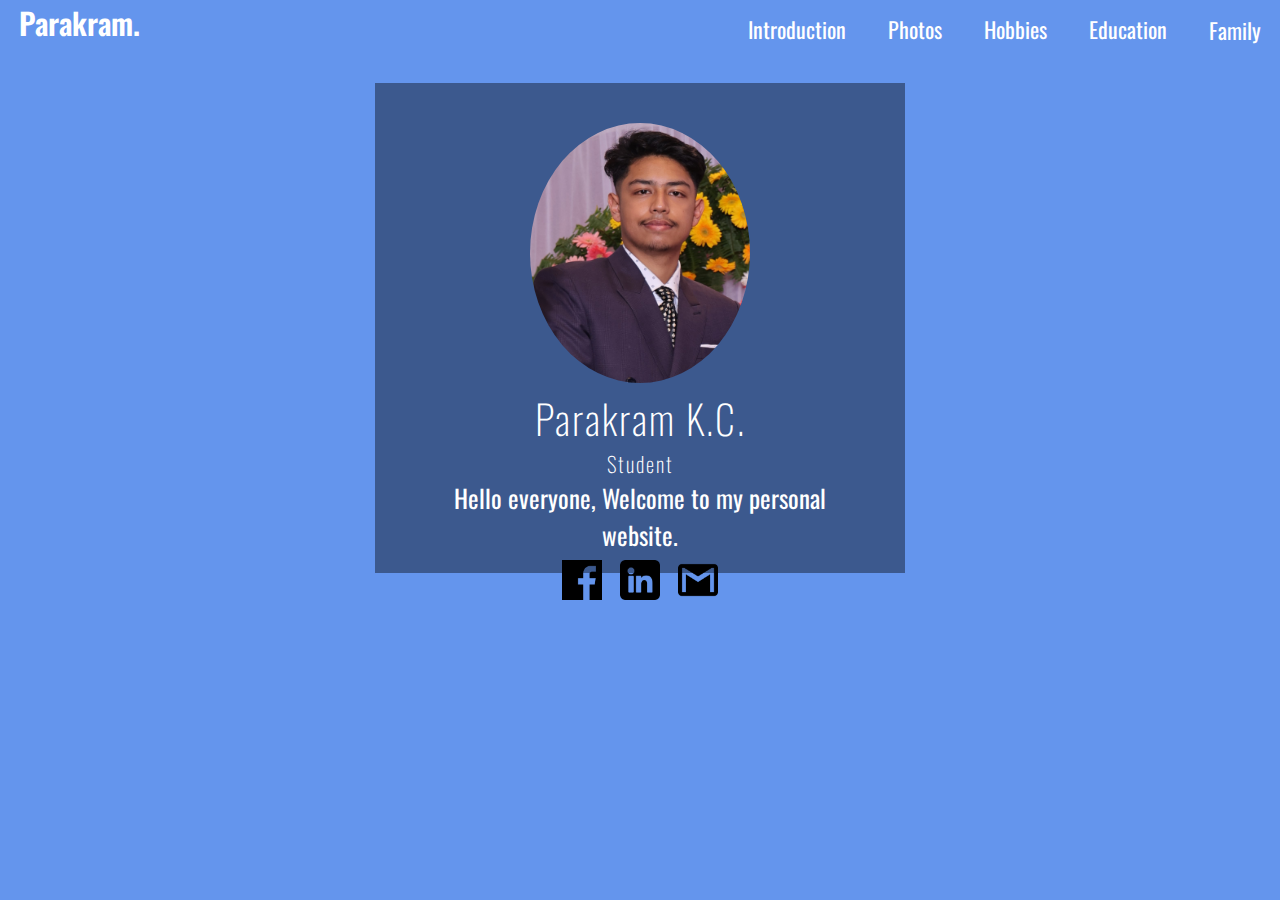
<file: index.html>
<!DOCTYPE html>
<html lang="en">
<head>
    <meta charset="UTF-8">
    <meta http-equiv="X-UA-Compatible" content="IE=edge">
    <meta name="viewport" content="width=device-width, initial-scale=1.0">
    <title>Home Page</title><link rel="preconnect" href="https://fonts.googleapis.com">
    <link rel="preconnect" href="https://fonts.gstatic.com" crossorigin>
    <link href="https://fonts.googleapis.com/css2?family=Oswald:wght@300&display=swap" rel="stylesheet">
    <link rel="stylesheet" href="index.css">
</head>
<body>
    <header class="header">
        <a class="logo">Parakram.</a>
    </header>
    <div class="Parent">
        <ul>
            <li><a href="Introduction.html">Introduction</a></li>
            <li><a href="photo.html">Photos</a></li>
            <li><a href="hobbies.html">Hobbies</a></li>
            <li><a href="education.html">Education</a></li>
            <li><a href="family.html">Family</a></li>
        </ul>
    </div>
    <div class="son">
        <img src="pp size.jpg" alt="My Picture" class="son-img">
        <h1>Parakram K.C.</h1>
        <h5><span id="change">Student</span></h5>
        <p>Hello everyone, Welcome to my personal website.</p>
        <a href="https://www.facebook.com/profile.php?id=100076604651365" target="_blank"><img src="facebook.png" alt="logo of facebook" class="facebook"></a>
        <a href="https://www.linkedin.com/in/parakramkc/" target="_blank"><img src="linkedin.png" alt="logo of linkedin" class="linkedin"></a>
        <a href="mailto:para16k3@gmail.com" target="_blank"><img src="gmail.png" alt="logo of gmail" class="gmail"></a>
    </div>
    <script src="index.js"></script>
</body>
</html>
</file>
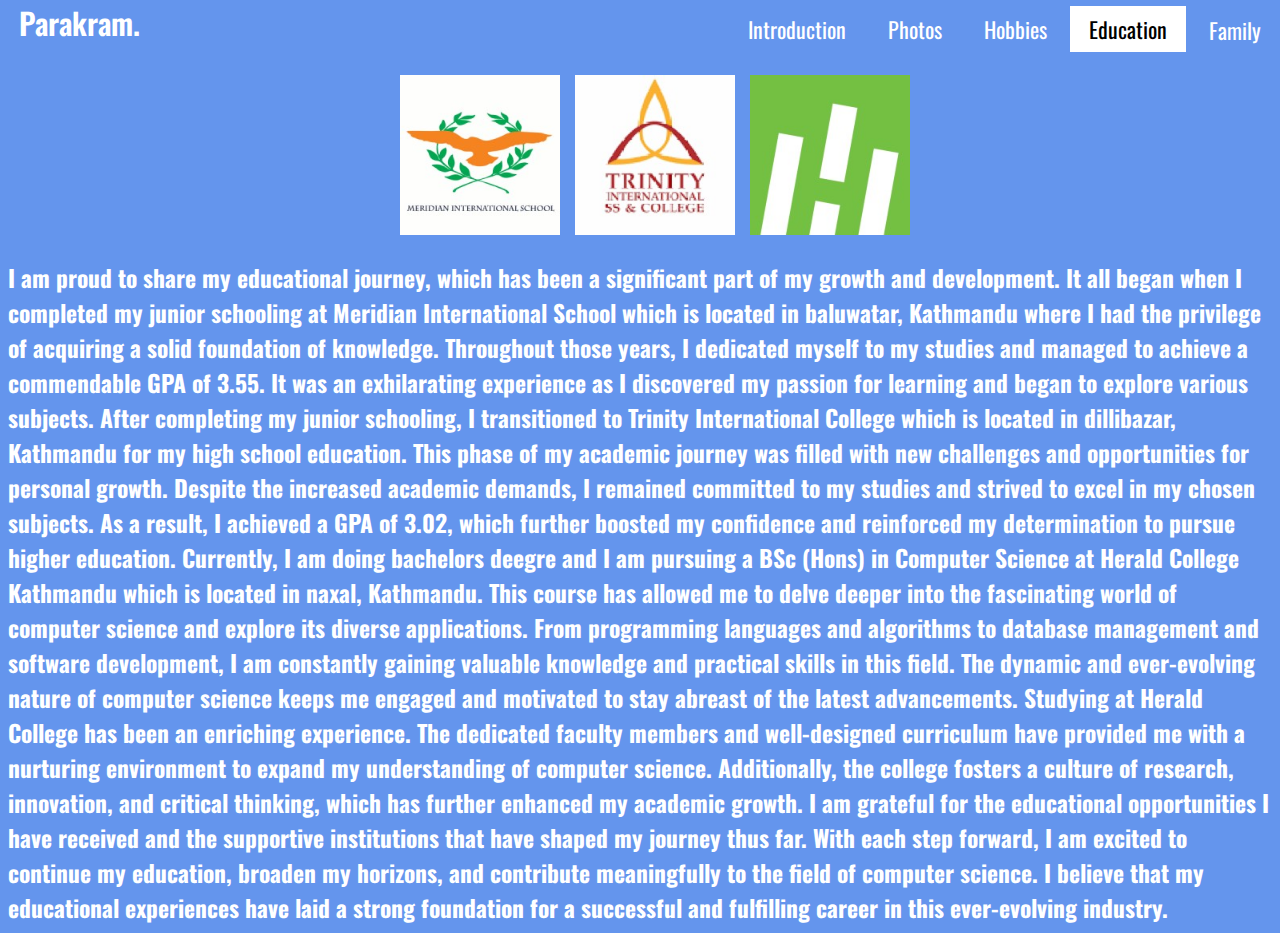
<file: education.html>
<!DOCTYPE html>
<html lang="en">
<head>
    <meta charset="UTF-8">
    <meta http-equiv="X-UA-Compatible" content="IE=edge">
    <meta name="viewport" content="width=device-width, initial-scale=1.0">
    <title>Education</title><link rel="preconnect" href="https://fonts.googleapis.com">
    <link rel="preconnect" href="https://fonts.gstatic.com" crossorigin>
    <link href="https://fonts.googleapis.com/css2?family=Oswald:wght@300&display=swap" rel="stylesheet">
    <link rel="stylesheet" href="education.css">
</head>
<body>
    <header class="header">
        <a class="logo" href="index.html">Parakram.</a>
    </header>
    <div class="Parent">
        <ul>
            <li><a href="Introduction.html">Introduction</a></li>
            <li><a href="photo.html">Photos</a></li>
            <li><a href="hobbies.html">Hobbies</a></li>
            <li class="active"><a href="#">Education</a></li>
            <li><a href="family.html">Family</a></li>
        </ul>
    </div>
    <div class="son2">
        <div class="pic1">
            <img src="meridian.jpg">
        </div>
        <div class="pic2">
            <img src="trinity.jpg">
        </div>
        <div class="pic3">
            <img src="herald.jpg">
        </div>
    </div>
    <p><b>I am proud to share my educational journey, which has been a significant part of my growth and development. It all began when I completed my junior schooling at Meridian International School which is located in baluwatar, Kathmandu where I had the privilege of acquiring a solid foundation of knowledge. Throughout those years, I dedicated myself to my studies and managed to achieve a commendable GPA of 3.55. It was an exhilarating experience as I discovered my passion for learning and began to explore various subjects.
          After completing my junior schooling, I transitioned to Trinity International College which is located in dillibazar, Kathmandu for my high school education. This phase of my academic journey was filled with new challenges and opportunities for personal growth. Despite the increased academic demands, I remained committed to my studies and strived to excel in my chosen subjects. As a result, I achieved a GPA of 3.02, which further boosted my confidence and reinforced my determination to pursue higher education.
          Currently, I am doing bachelors deegre and I am pursuing a BSc (Hons) in Computer Science at Herald College Kathmandu which is located in naxal, Kathmandu. This course has allowed me to delve deeper into the fascinating world of computer science and explore its diverse applications. From programming languages and algorithms to database management and software development, I am constantly gaining valuable knowledge and practical skills in this field. The dynamic and ever-evolving nature of computer science keeps me engaged and motivated to stay abreast of the latest advancements.
          Studying at Herald College has been an enriching experience. The dedicated faculty members and well-designed curriculum have provided me with a nurturing environment to expand my understanding of computer science. Additionally, the college fosters a culture of research, innovation, and critical thinking, which has further enhanced my academic growth.
          I am grateful for the educational opportunities I have received and the supportive institutions that have shaped my journey thus far. With each step forward, I am excited to continue my education, broaden my horizons, and contribute meaningfully to the field of computer science. I believe that my educational experiences have laid a strong foundation for a successful and fulfilling career in this ever-evolving industry.
    </p></b>
</body>
</html>
</file>
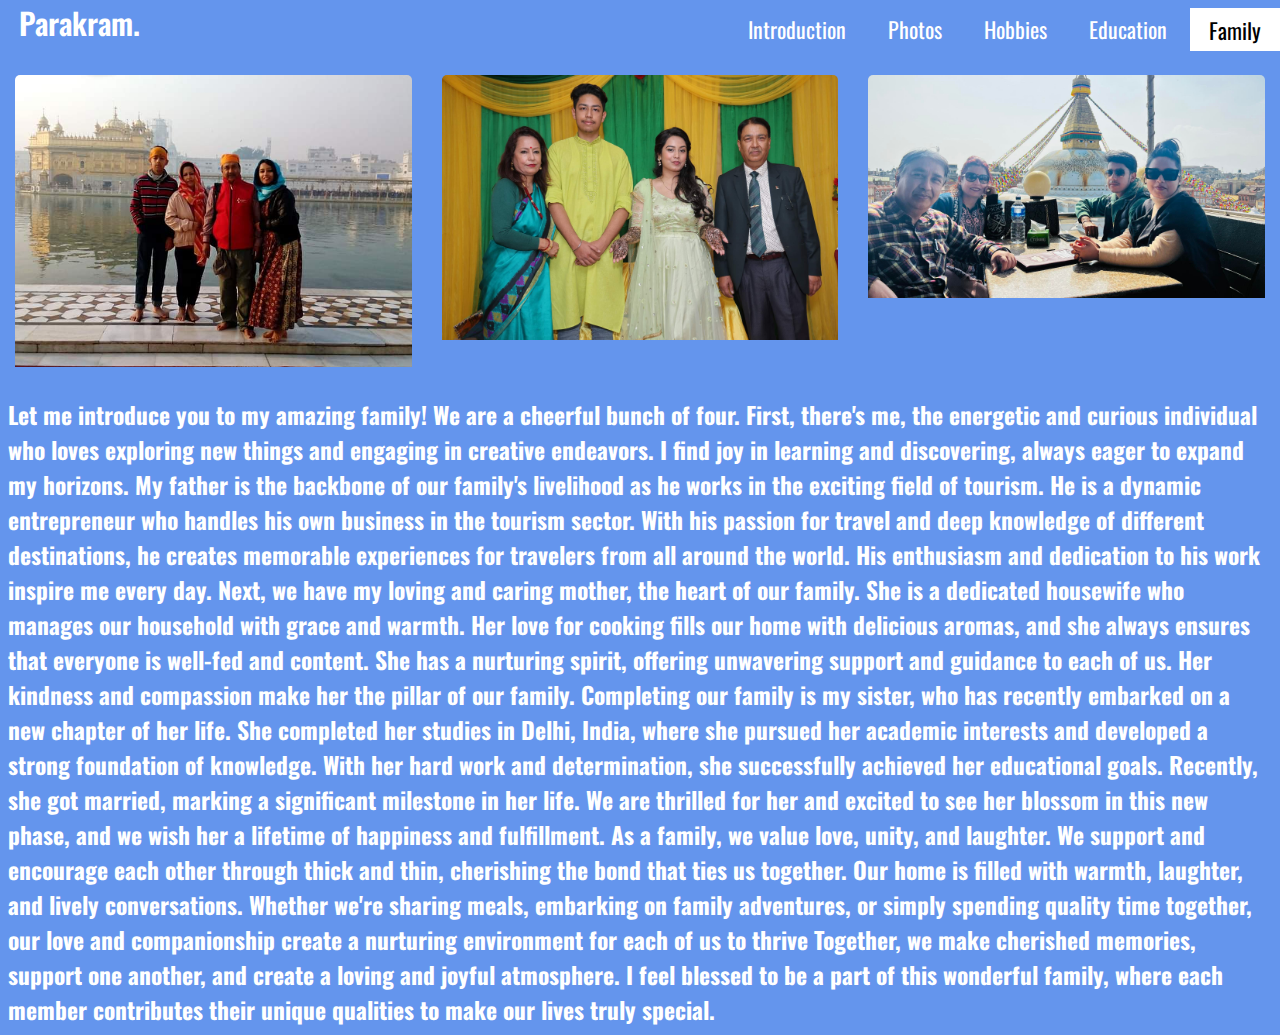
<file: family.html>
<!DOCTYPE html>
<html lang="en">
<head>
    <meta charset="UTF-8">
    <meta http-equiv="X-UA-Compatible" content="IE=edge">
    <meta name="viewport" content="width=device-width, initial-scale=1.0">
    <title>Family</title><link rel="preconnect" href="https://fonts.googleapis.com">
    <link rel="preconnect" href="https://fonts.gstatic.com" crossorigin>
    <link href="https://fonts.googleapis.com/css2?family=Oswald:wght@300&display=swap" rel="stylesheet">
    <link rel="stylesheet" href="family.css">
</head>
<body>
    <header class="header">
        <a class="logo" href="index.html">Parakram.</a>
    </header>
    <div class="Parent">
        <ul>
            <li><a href="Introduction.html">Introduction</a></li>
            <li><a href="photo.html">Photos</a></li>
            <li><a href="hobbies.html">Hobbies</a></li>
            <li><a href="education.html">Education</a></li>
            <li class="active"><a href="#">Family</a></li>
        </ul>
    </div>
    <div class="son3">
        <div class="pic">
            <img src="Fam1.jpg">
        </div>
        <div class="pic">
            <img src="Fam2.jpeg">
        </div>
        <div class="pic">
            <img src="Fam3.jpeg">
        </div>
    </div>
    <p><b>Let me introduce you to my amazing family! We are a cheerful bunch of four. First, there's me, the energetic and curious individual who loves exploring new things and engaging in creative endeavors. I find joy in learning and discovering, always eager to expand my horizons.
          My father is the backbone of our family's livelihood as he works in the exciting field of tourism. He is a dynamic entrepreneur who handles his own business in the tourism sector. With his passion for travel and deep knowledge of different destinations, he creates memorable experiences for travelers from all around the world. His enthusiasm and dedication to his work inspire me every day.
          Next, we have my loving and caring mother, the heart of our family. She is a dedicated housewife who manages our household with grace and warmth. Her love for cooking fills our home with delicious aromas, and she always ensures that everyone is well-fed and content. She has a nurturing spirit, offering unwavering support and guidance to each of us. Her kindness and compassion make her the pillar of our family.
          Completing our family is my sister, who has recently embarked on a new chapter of her life. She completed her studies in Delhi, India, where she pursued her academic interests and developed a strong foundation of knowledge. With her hard work and determination, she successfully achieved her educational goals. Recently, she got married, marking a significant milestone in her life. We are thrilled for her and excited to see her blossom in this new phase, and we wish her a lifetime of happiness and fulfillment.
          As a family, we value love, unity, and laughter. We support and encourage each other through thick and thin, cherishing the bond that ties us together. Our home is filled with warmth, laughter, and lively conversations. Whether we're sharing meals, embarking on family adventures, or simply spending quality time together, our love and companionship create a nurturing environment for each of us to thrive
          Together, we make cherished memories, support one another, and create a loving and joyful atmosphere. I feel blessed to be a part of this wonderful family, where each member contributes their unique qualities to make our lives truly special.
    </p></b>
</body>
</html>
</file>
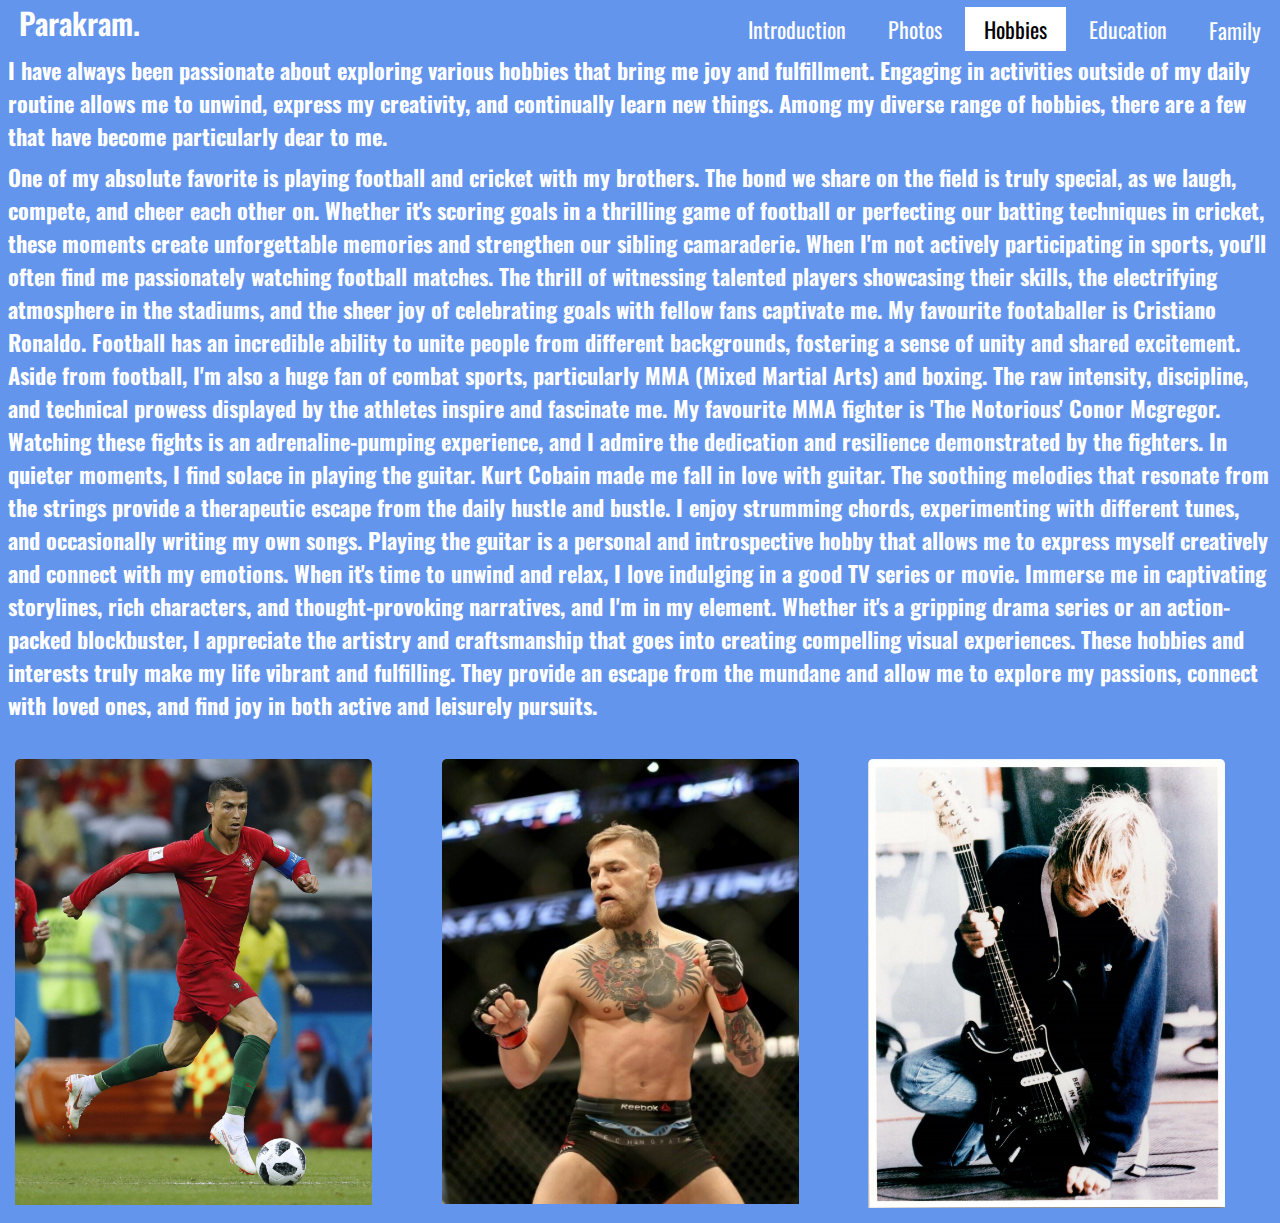
<file: hobbies.html>
<!DOCTYPE html>
<html lang="en">
<head>
    <meta charset="UTF-8">
    <meta http-equiv="X-UA-Compatible" content="IE=edge">
    <meta name="viewport" content="width=device-width, initial-scale=1.0">
    <title>Hobbies</title><link rel="preconnect" href="https://fonts.googleapis.com">
    <link rel="preconnect" href="https://fonts.gstatic.com" crossorigin>
    <link href="https://fonts.googleapis.com/css2?family=Oswald:wght@300&display=swap" rel="stylesheet">
    <link rel="stylesheet" href="hobbies.css">
</head>
<body>
    <header class="header">
        <a class="logo" href="index.html">Parakram.</a>
    </header>
    <div class="Parent">
        <ul>
            <li><a href="Introduction.html">Introduction</a></li>
            <li><a href="photo.html">Photos</a></li>
            <li class="active"><a href="#">Hobbies</a></li>
            <li><a href="education.html">Education</a></li>
            <li><a href="family.html">Family</a></li>
        </ul>
    </div>
    <p><b>I have always been passionate about exploring various hobbies that bring me joy and fulfillment. Engaging in activities outside of my daily routine allows me to unwind, express my creativity, and continually learn new things. Among my diverse range of hobbies, there are a few that have become particularly dear to me.</b></p>
    <p><b>One of my absolute favorite is playing football and cricket with my brothers. The bond we share on the field is truly special, as we laugh, compete, and cheer each other on. Whether it's scoring goals in a thrilling game of football or perfecting our batting techniques in cricket, these moments create unforgettable memories and strengthen our sibling camaraderie.
          When I'm not actively participating in sports, you'll often find me passionately watching football matches. The thrill of witnessing talented players showcasing their skills, the electrifying atmosphere in the stadiums, and the sheer joy of celebrating goals with fellow fans captivate me. My favourite footaballer is Cristiano Ronaldo. Football has an incredible ability to unite people from different backgrounds, fostering a sense of unity and shared excitement.
          Aside from football, I'm also a huge fan of combat sports, particularly MMA (Mixed Martial Arts) and boxing. The raw intensity, discipline, and technical prowess displayed by the athletes inspire and fascinate me. My favourite MMA fighter is 'The Notorious' Conor Mcgregor. Watching these fights is an adrenaline-pumping experience, and I admire the dedication and resilience demonstrated by the fighters.
          In quieter moments, I find solace in playing the guitar. Kurt Cobain made me fall in love with guitar. The soothing melodies that resonate from the strings provide a therapeutic escape from the daily hustle and bustle. I enjoy strumming chords, experimenting with different tunes, and occasionally writing my own songs. Playing the guitar is a personal and introspective hobby that allows me to express myself creatively and connect with my emotions.
          When it's time to unwind and relax, I love indulging in a good TV series or movie. Immerse me in captivating storylines, rich characters, and thought-provoking narratives, and I'm in my element. Whether it's a gripping drama series or an action-packed blockbuster, I appreciate the artistry and craftsmanship that goes into creating compelling visual experiences.
          These hobbies and interests truly make my life vibrant and fulfilling. They provide an escape from the mundane and allow me to explore my passions, connect with loved ones, and find joy in both active and leisurely pursuits.
    </p></b>
    <div class="son1">
        <div class="pic">
            <img src="ronaldo.jpg">
        </div>
        <div class="pic">
            <img src="conor.jpg">
        </div>
        <div class="pic">
            <img src="cobain.jpg">
        </div>
    </div>
</body>
</html>
</file>
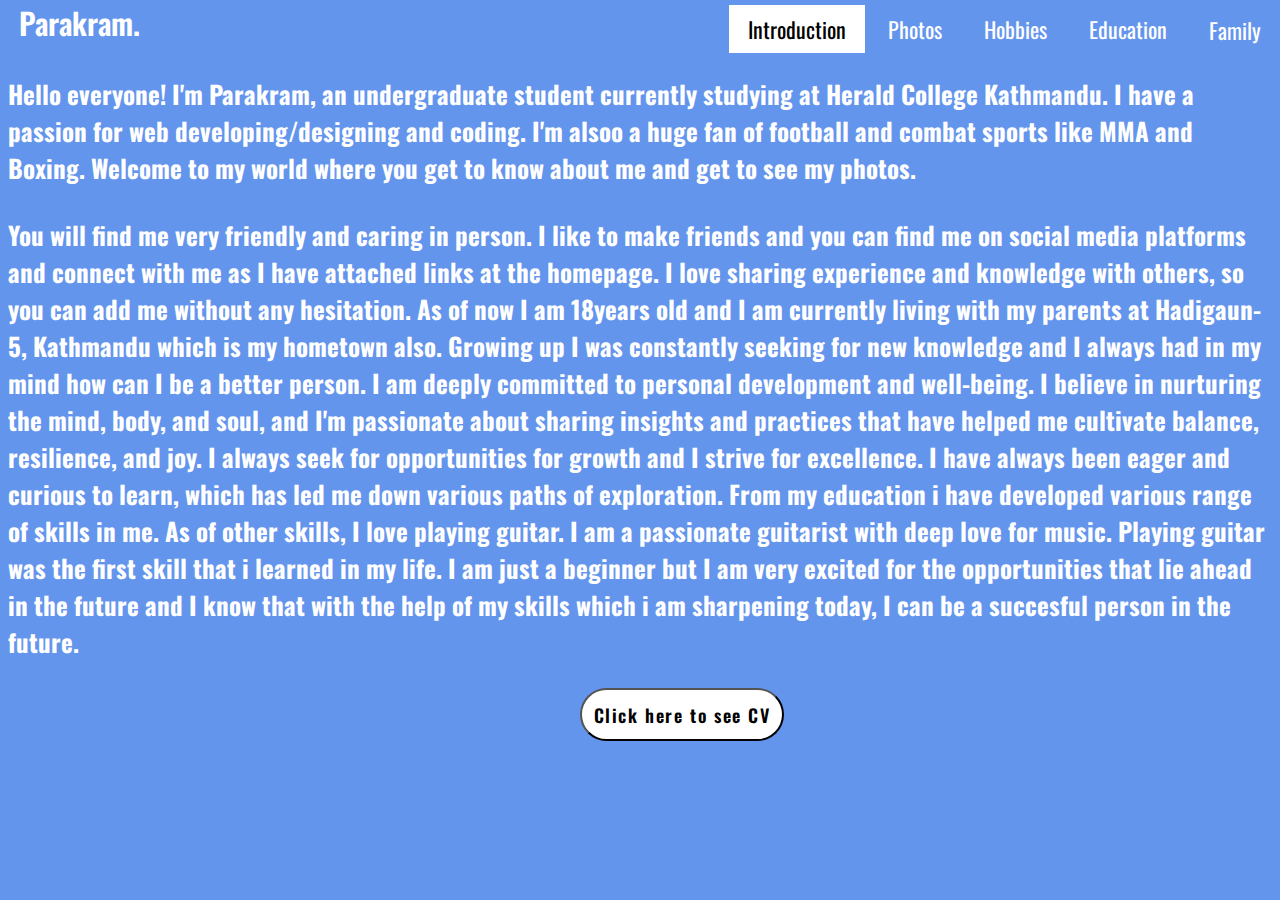
<file: Introduction.html>
<!DOCTYPE html>
<html lang="en">
<head>
    <meta charset="UTF-8">
    <meta http-equiv="X-UA-Compatible" content="IE=edge">
    <meta name="viewport" content="width=device-width, initial-scale=1.0">
    <title>Introduction</title><link rel="preconnect" href="https://fonts.googleapis.com">
    <link rel="preconnect" href="https://fonts.gstatic.com" crossorigin>
    <link href="https://fonts.googleapis.com/css2?family=Oswald:wght@300&display=swap" rel="stylesheet">
    <link rel="stylesheet" href="Introduction.css">
</head>
<body>
    <header class="header">
        <a class="logo" href="index.html">Parakram.</a>
    </header>
    <div class="Parent">
        <ul>
            <li class="active"><a href="#">Introduction</a></li>
            <li><a href="photo.html">Photos</a></li>
            <li><a href="hobbies.html">Hobbies</a></li>
            <li><a href="education.html">Education</a></li>
            <li><a href="family.html">Family</a></li>
        </ul>
    </div>
        <p><b>Hello everyone! I'm Parakram, an undergraduate student currently studying at Herald College Kathmandu. I have a passion for web developing/designing and coding. I'm alsoo a huge fan of football and combat sports like MMA and Boxing. Welcome to my world where you get to know about me and get to see my photos.</b></p>
        <p><b>You will find me very friendly and caring in person. I like to make friends and you can find me on social media platforms and connect with me as I have attached links at the homepage. I love sharing experience and knowledge with others, so you can add me without any hesitation. As of now I am 18years old and I am currently living with my parents at Hadigaun-5, Kathmandu which is my hometown also. Growing up I was constantly seeking for new knowledge and I always had in my mind how can I be a better person. I am deeply committed to personal development and well-being. I believe in nurturing the mind, body, and soul, and I'm passionate about sharing insights and practices that have helped me cultivate balance, resilience, and joy. I always seek for opportunities for growth and I strive for excellence. I have always been eager and curious to learn, which has led me down various paths of exploration. From my education i have developed various range of skills in me. As of other skills, I love playing guitar. I am a passionate guitarist with deep love for music. Playing guitar was the first skill that i learned in my life. I am just a beginner but I am very excited for the opportunities that lie ahead in the future and I know that with the help of my skills which i am sharpening today, I can be a succesful person in the future.</b></p>
        <button class="btn" onclick="openPicture()">Click here to see CV</button>
        <script>
            function openPicture() {
                window.open('CV.png');
            }
        </script>
</body>
</html>
</file>
<file: index.css>
*{
    margin: 0;
    padding: 0;
    font-family: 'Oswald', sans-serif;
}
body{
    background-color: cornflowerblue;
}
.logo{
    font-size:30px;
   color:#fff;
   text-decoration: none;
   font-weight: 600;
   padding: 20px 1.5%;
   margin-top: 25px;
}
ul{
    list-style-type: none;
    float: right;
    margin-top: -25px;
}
ul li{
    display: inline-block;
    font-size: 22px;
    margin-top: -10px;
}
ul li a{
    text-decoration: none;
    color: #fff;
    padding: 5% 18px;
    border: 1px solid transparent;
    transition: 0.6s ease;
}
ul li a:hover{
    background-color: #fff;
    color: #000;
}

.son{
    width: 450px;
    height: 410px;
    background: rgba(0,0,0,0.4);
    padding: 40px;
    text-align: center;
    margin: auto;
    margin-top: 3%;
    color: white;
}
.son-img{
    border-radius: 50%;
    width: 220px;
    height: 260px;
}
.son h1{
    font-size: 40px;
    letter-spacing: 2px;
    font-weight: 100;
}
.son h5{
    font-size: 21px;
    letter-spacing: 2px;
    font-weight: 100;
}
.son p{
   text-align: center; 
   font-size: 25px;
}

.facebook{
    margin: 7px;
    padding: 0;
    width: 40px;
    height: 40px;
    float: center;
}
.linkedin{
    width: 40px;
    height: 40px;
    margin: 7px;
    padding: 0;
    float: center;
}
.gmail{
    width: 40px;
    height: 40px;
    margin: 7px;
    padding: 0;
    float: center;
}
</file>
<file: education.css>
*{
    margin: 0;
    padding: 0;
    font-family: 'Oswald', sans-serif;
}
body{
    background-color: cornflowerblue;
}
.logo{
    font-size:30px;
   color:#fff;
   text-decoration: none;
   font-weight: 600;
   padding: 20px 1.5%;
   margin-top: 25px;
}
ul{
    list-style-type: none;
    float: right;
    margin-top: -25px;
}
ul li{
    display: inline-block;
    font-size: 22px;
    margin-top: -10px;
}
ul li a{
    text-decoration: none;
    color: #fff;
    padding: 5% 18px;
    border: 1px solid transparent;
    transition: 0.6s ease;
}
ul li a:hover{
    background-color: #fff;
    color: #000;
}
ul li.active a{
    background-color: #fff;
    color: #000;
}
p{
    font-size: 23.5px;
    text-align: Left;
    margin: 8px;
    margin-top: 25px;
    color: white;
}
.son2{
    display: flex;
    flex-direction: row;

}
 .son2 .pic1{
     margin-top: 30px; 
     margin-left: 400px;  
     display: flex;
     flex-direction: column;
     width: 12.5%;
}
.son2 .pic2{
    margin-top: 30px;  
    margin-left: 15px; 
    display: flex;
    flex-direction: column;
    width: 12.5%;
}
.son2 .pic3{
    margin-top: 30px; 
    margin-left: 15px;  
    display: flex;
    flex-direction: column;
    width: 12.5%;
}
 .son2 .pic img{
     width: 50%;
     padding-bottom: 15px;
     border-radius: 5px;
}
</file>
<file: family.css>
*{
    margin: 0;
    padding: 0;
    font-family: 'Oswald', sans-serif;
}
body{
    background-color: cornflowerblue;
}
.logo{
    font-size:30px;
   color:#fff;
   text-decoration: none;
   font-weight: 600;
   padding: 20px 1.5%;
   margin-top: 25px;
}
ul{
    list-style-type: none;
    float: right;
    margin-top: -25px;
}
ul li{
    display: inline-block;
    font-size: 22px;
    margin-top: -10px;
}
ul li a{
    text-decoration: none;
    color: #fff;
    padding: 5% 18px;
    border: 1px solid transparent;
    transition: 0.6s ease;
}
ul li a:hover{
    background-color: #fff;
    color: #000;
}
ul li.active a{
    background-color: #fff;
    color: #000;
}
p{
    font-size: 23.5px;
    text-align: Left;
    margin: 8px;
    margin-top: 15px;
    color: white;
}
.son3{
    display: flex;
    flex-direction: row;
    justify-content: space-between; 
}
 .son3 .pic{
     margin-top: 30px;
     margin-right: 15px;
     margin-left: 15px;
     display: flex;
     flex-direction: column;
     width: 32.5%;
}
.son3 .pic img{
     width: 100%;
     padding-bottom: 15px;
     border-radius: 5px;
}
</file>
<file: hobbies.css>
*{
    margin: 0;
    padding: 0;
    font-family: 'Oswald', sans-serif;
}
body{
    background-color: cornflowerblue;
}
.logo{
    font-size:30px;
   color:#fff;
   text-decoration: none;
   font-weight: 600;
   padding: 20px 1.5%;
   margin-top: 25px;
}
ul{
    list-style-type: none;
    float: right;
    margin-top: -25px;
}
ul li{
    display: inline-block;
    font-size: 22px;
    margin-top: -10px;
}
ul li a{
    text-decoration: none;
    color: #fff;
    padding: 5% 18px;
    border: 1px solid transparent;
    transition: 0.6s ease;
}
ul li a:hover{
    background-color: #fff;
    color: #000;
}
ul li.active a{
    background-color: #fff;
    color: #000;
}
p{
    font-size: 22.3px;
    text-align: Left;
    margin: 8px;
    margin-top: 8px;
    color: white;
}
.son1{
    display: flex;
    flex-direction: row;
    justify-content: space-between; 
}
 .son1 .pic{
     margin-top: 30px;
     margin-right: 15px;
     margin-left: 15px;
     display: flex;
     flex-direction: column;
     width: 32.5%;
}
 .son1 .pic img{
     width: 90%;
     padding-bottom: 15px;
     border-radius: 5px;
}
</file>
<file: Introduction.css>
*{
    margin: 0;
    padding: 0;
    font-family: 'Oswald', sans-serif;
}
body{
    background-color: cornflowerblue;
}
.logo{
    font-size:30px;
   color:#fff;
   text-decoration: none;
   font-weight: 600;
   padding: 20px 1.5%;
   margin-top: 25px;
}
ul{
    list-style-type: none;
    float: right;
    margin-top: -25px;
}
ul li{
    display: inline-block;
    font-size: 22px;
    margin-top: -10px;
}
ul li a{
    text-decoration: none;
    color: #fff;
    padding: 5% 18px;
    border: 1px solid transparent;
    transition: 0.6s ease;
}
ul li a:hover{
    background-color: #fff;
    color: #000;
}
ul li.active a{
    background-color: #fff;
    color: #000;
}
p{
    font-size: 25px;
    text-align: Left;
    margin: 8px;
    margin-top: 30px;
    color: white;
}
.btn{
    display: inline-block;
    padding: 0.9%;
    background-color: white;
    border-radius: 4rem;
    box-shadow: none;
    font-size: 18px;
    font-weight: 600;
    letter-spacing: .1rem;
    margin-left: 580px;
    margin-top: 20px;
}
.btn:hover{
    box-shadow:0 0 1rem white; ;
}
</file>
